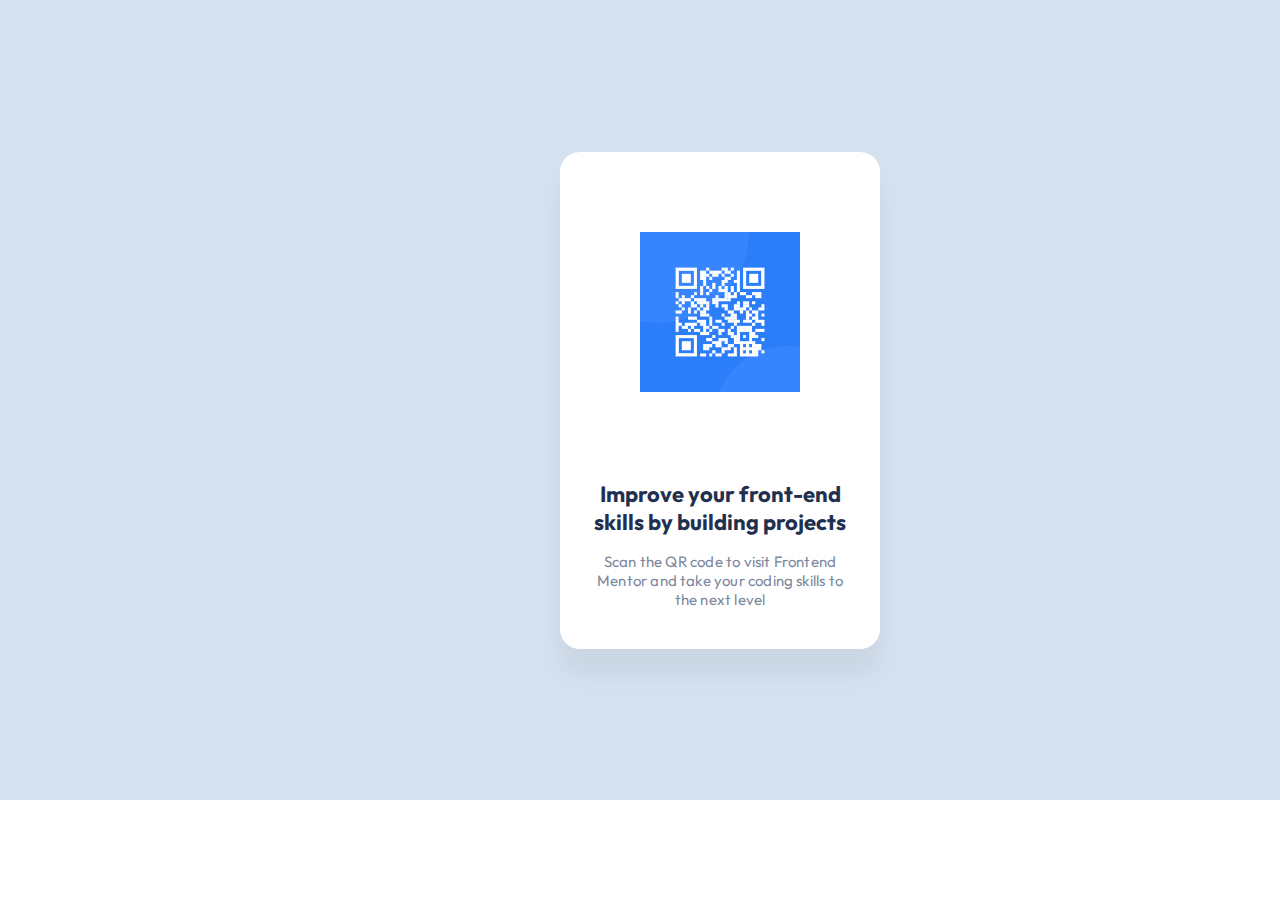
<file: index.html>
<!DOCTYPE html>
<html>
<head>
  	<meta charset="utf-8">
  	<meta name="viewport" content="initial-scale=1, width=device-width">
  	
  	<link rel="stylesheet"  href="style.css" />
  	<link rel="stylesheet" href="https://fonts.googleapis.com/css2?family=Outfit:wght@400;700&display=swap" />
  	
  	
  	
</head>
<body>
  	
  	<div class="desktop">
    		<div class="rectangle-parent">
      			<div class="rectangle">
      			</div>
            <img class="qr-code-icon" alt="" src="./images/image-qr-code.png">
      			
      			<div class="frame-wrapper">
        				<div class="improve-your-front-e-parent">
          					<b class="improve-your-front-e">Improve your front-end skills by building projects</b>
          					<div class="scan-the-qr">Scan the QR code to visit Frontend Mentor and take your coding skills to the next level</div>
        				</div>
      			</div>
      			<img class="qr-code-icon" alt="" src="./images/image-qr-code.png">
      			
    		</div>
  	</div>
  	
  	
  	
  	
</body>
</html>
</file>
<file: style.css>
body {
    margin: 0;
    line-height: normal;
}




.rectangle {
    position: absolute;
    top: 0px;
    left: 0px;
    box-shadow: 0px 25px 25px rgba(0, 0, 0, 0.05);
    border-radius: 20px;
    background-color: #fff;
    width: 320px;
    height: 497px;
}
.oval-icon {
    position: absolute;
    top: 16px;
    left: 16px;
    width: 288px;
    height: 288px;
}
.improve-your-front-e {
    position: absolute;
    width: 100%;
    top: calc(50% - 64.5px);
    left: 0%;
    display: inline-block;
}
.scan-the-qr {
    position: absolute;
    width: 88.89%;
    top: calc(50% + 7.5px);
    left: 5.56%;
    font-size: 15px;
    letter-spacing: 0.19px;
    color: #7d889e;
    display: inline-block;
}
.improve-your-front-e-parent {
    position: absolute;
    top: 0px;
    left: 0px;
    width: 288px;
    height: 129px;
    overflow: hidden;
}
.frame-wrapper {
    position: absolute;
    top: 328px;
    left: 16px;
    width: 288px;
    height: 129px;
}
.qr-code-icon {
    position: absolute;
    top: 80px;
    left: 80px;
    width: 160px;
    height: 160px;
    object-fit: cover;
}
.rectangle-parent {
    position: absolute;
    top: 152px;
    left: 560px;
    width: 320px;
    height: 497px;
}
.desktop {
    width: 100%;
    position: relative;
    background-color: #d5e1ef;
    height: 800px;
    overflow: hidden;
    text-align: center;
    font-size: 22px;
    color: #1f314f;
    font-family: Outfit;
}
</file>
